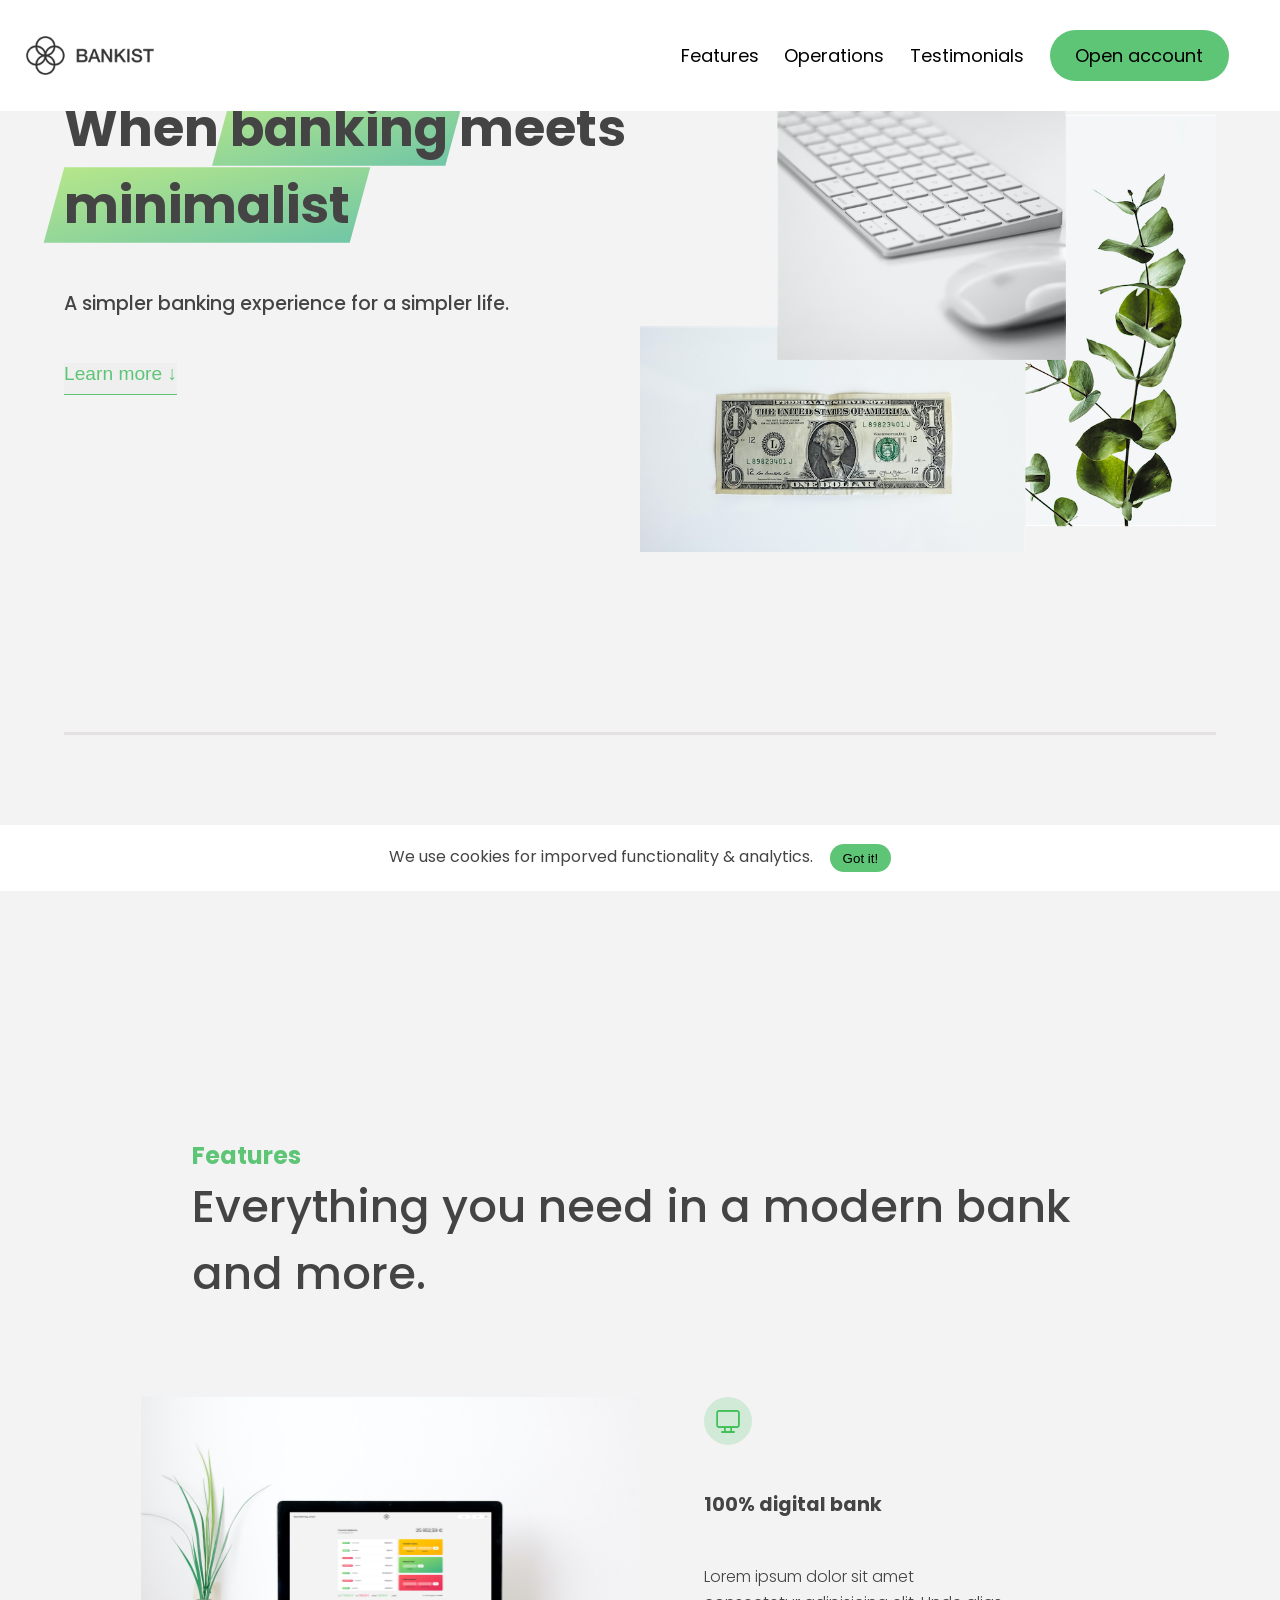
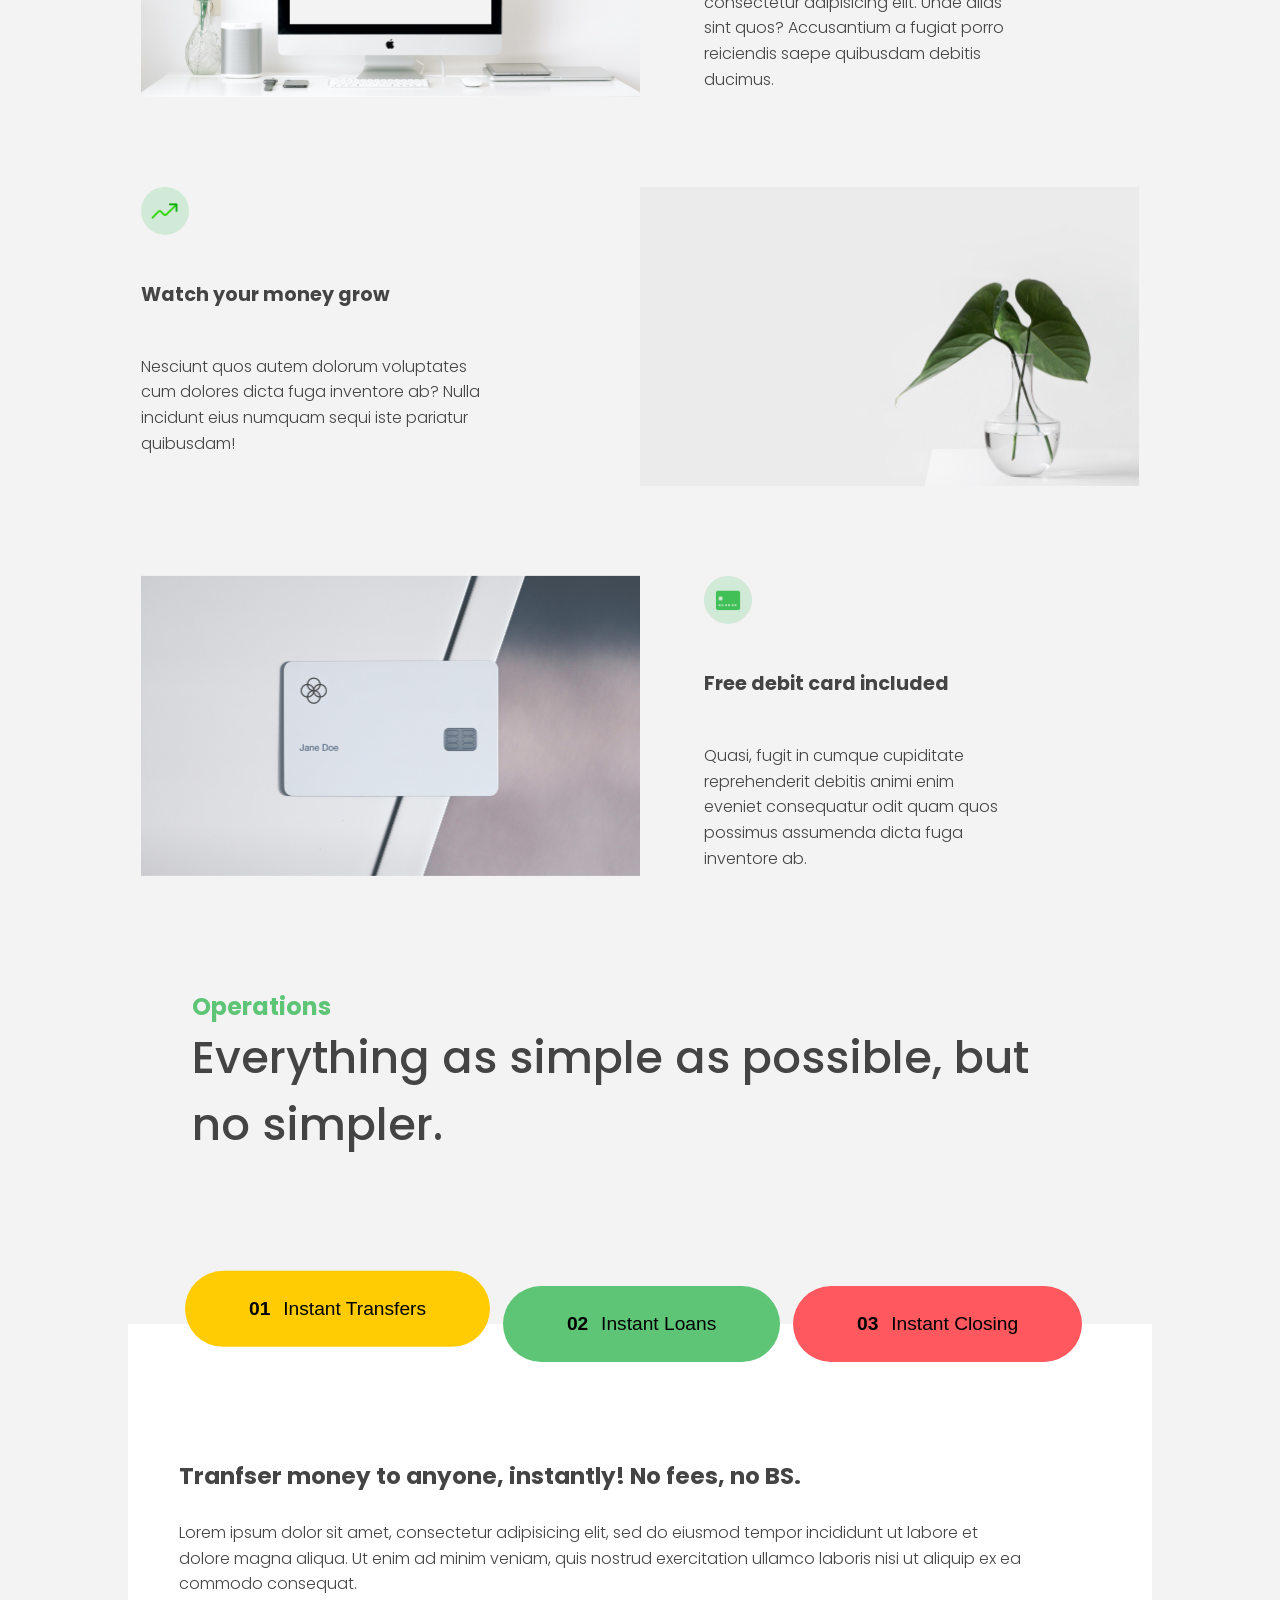
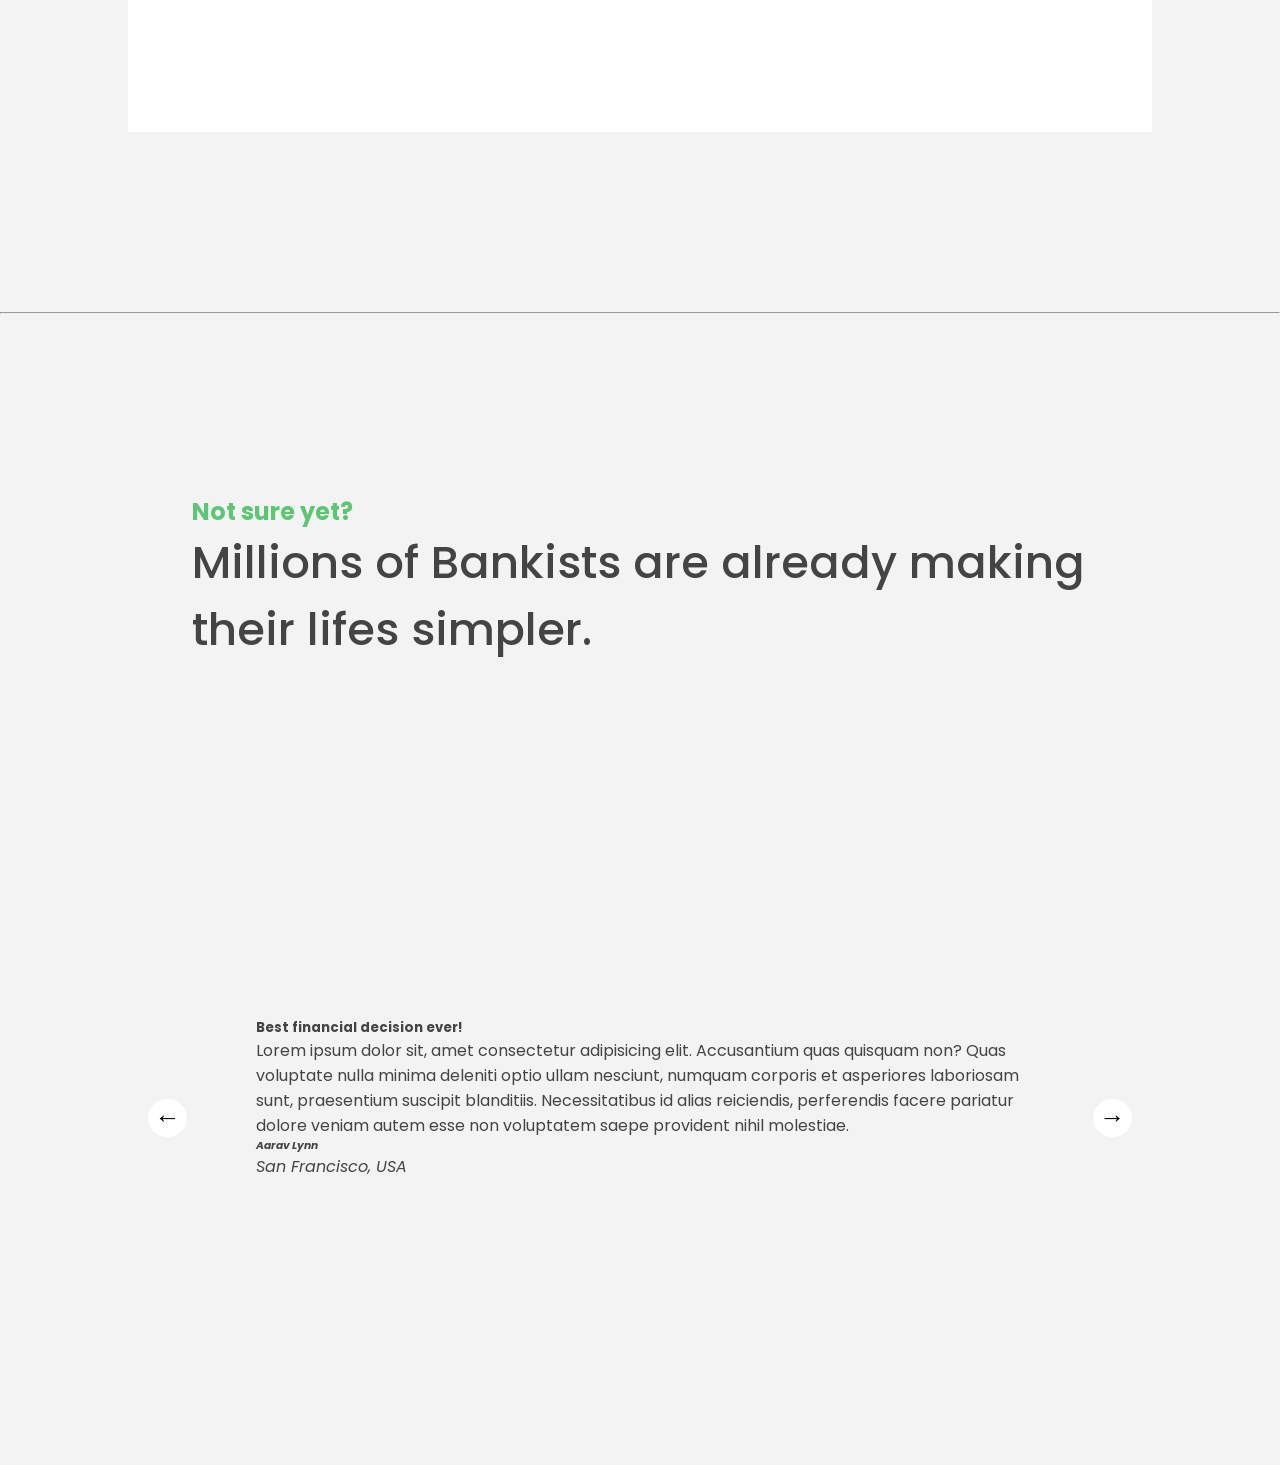
<file: index.html>
<!DOCTYPE html>
<html lang="en">
  <head>
    <meta charset="UTF-8" />
    <meta http-equiv="X-UA-Compatible" content="IE=edge" />
    <meta name="viewport" content="width=device-width, initial-scale=1.0" />
    <link
      href="https://fonts.googleapis.com/css?family=Poppins:300,400,500,600&display=swap"
      rel="stylesheet"
    />
    <link rel="stylesheet" href="index.css" />
    <title>Bankist- Marketing</title>
  </head>
  <body>
    <section class="header">
      <header>
        <nav class="nav">
          <img
            src="images/logo.png"
            alt="Bankist logo"
            class="nav__logo"
            id="logo"
            data-version-number="3.0"
          />

          <ul class="nav__links">
            <li class="nav__item">
              <a class="nav__link" href="#section--1">Features</a>
            </li>
            <li class="nav__item">
              <a class="nav__link" href="#section--2">Operations</a>
            </li>
            <li class="nav__item">
              <a class="nav__link" href="#section--3">Testimonials</a>
            </li>
            <li class="nav__item">
              <a class="nav__link btn btn--show-modal" href="#"
                >Open account</a
              >
            </li>
          </ul>
        </nav>
      </header>
      <!-- <section class="open__account hidden">
        <div class="close_icon">
            <svg xmlns="http://www.w3.org/2000/svg" height="1.5em" viewBox="0 0 384 512"><!--! Font Awesome Free 6.4.0 by @fontawesome - https://fontawesome.com License - https://fontawesome.com/license (Commercial License) Copyright 2023 Fonticons, Inc. --><path d="M342.6 150.6c12.5-12.5 12.5-32.8 0-45.3s-32.8-12.5-45.3 0L192 210.7 86.6 105.4c-12.5-12.5-32.8-12.5-45.3 0s-12.5 32.8 0 45.3L146.7 256 41.4 361.4c-12.5 12.5-12.5 32.8 0 45.3s32.8 12.5 45.3 0L192 301.3 297.4 406.6c12.5 12.5 32.8 12.5 45.3 0s12.5-32.8 0-45.3L237.3 256 342.6 150.6z"/></svg>
        <!-- </div>
        <header>
          <div class="account_heading">Open your bank account
          in just <span class="highlight">5 minutes</span>
          </div>
       </header>
      <form>
        <div>
          <label>First Name</label>
          <input type="text"/>
        </div>
        <div>
          <label>Last Name</label>
          <input type="text"/>
        </div>
        <div>
          <label>Email Address</label>
          <input type="email"/>
        </div>
        <button>Next Step</button>
      </form>
    </section>
    <div class="overlay"></div> --> 
      <section class="header__title">
        <section class="header__title__left">
          <h1>
            When
            <!-- Green highlight effect -->
            <span class="highlight">banking</span>
            meets<br />
            <span class="highlight">minimalist</span>
          </h1>
          <h4>A simpler banking experience for a simpler life.</h4>
          <button class="btn--text btn--scroll-to">Learn more &DownArrow;</button>
        </section>
        <img src="images/hero.png" class="header__img" alt="Minimalist bank items" />
      </section>
    </section>
    <section class="features" id="section--1">
      <section class="features__header">
        <h2 class="section__description">Features</h2>
        <h3 class="section__header">
          Everything you need in a modern bank and more.
        </h3>
      </section>
      <section class="features__rows">
        <section class="feature__row">
          <img src="images/digital.jpg" alt="Computer" class="feature__img_odd" loading="lazy"/>
          <div class="features__feature_odd">
            <div class="features__icon">
              <img src="images/icons8-computer-48.png" class="icon" />
            </div>
            <h5 class="feature__header">100% digital bank</h5>
            <p>
              Lorem ipsum dolor sit amet consectetur adipisicing elit. Unde
              alias sint quos? Accusantium a fugiat porro reiciendis saepe
              quibusdam debitis ducimus.
            </p>
          </div>
        </section>
        <section class="feature__row">
          <div class="features__feature">
            <div class="features__icon">
              <img src="images/up.png" class="icon" />
            </div>
            <h5 class="feature__header">Watch your money grow</h5>
            <p>
              Nesciunt quos autem dolorum voluptates cum dolores dicta fuga
              inventore ab? Nulla incidunt eius numquam sequi iste pariatur
              quibusdam!
            </p>
          </div>
          <img src="images/grow.jpg" alt="Computer" class="feature__img_even" loading="lazy" />
        </section>
        <section class="feature__row">
          <img src="images/card.jpg" alt="Computer" class="feature__img_odd" loading="lazy"/>
          <div class="features__feature_odd">
            <div class="features__icon">
              <img src="images/icons8-credit-card-30.png" class="icon" />
            </div>
            <h5 class="feature__header">Free debit card included</h5>
            <p>
              Quasi, fugit in cumque cupiditate reprehenderit debitis animi enim
              eveniet consequatur odit quam quos possimus assumenda dicta fuga
              inventore ab.
            </p>
          </div>
        </section>
      </section>
    </section>
    <section class="operations" id="section--2">
      <section class="operations__header">
        <h2 class="section__description">Operations</h2>
        <h3 class="section__header">
          Everything as simple as possible, but no simpler.
        </h3>
      </section>
      <div class="operations__tab__container">
        <button class="operations__tab tab-1 operations__tab__active" data-tab="1">
          <span>01</span>Instant Transfers
        </button>
        <button class="operations__tab tab-2" data-tab="2">
          <span>02</span>Instant Loans
        </button>
        <button class="operations__tab tab-3" data-tab="3">
          <span>03</span>Instant Closing
        </button>
      </div>
      <div class="operations__content">
        <div class="operations__text operations__text__1">
          <h5 class="operations__text_header">
            Tranfser money to anyone, instantly! No fees, no BS.
          </h5>
          <p>
            Lorem ipsum dolor sit amet, consectetur adipisicing elit, sed do
            eiusmod tempor incididunt ut labore et dolore magna aliqua. Ut enim
            ad minim veniam, quis nostrud exercitation ullamco laboris nisi ut
            aliquip ex ea commodo consequat.
          </p>
        </div>
          <div class="operations__text hidden operations__text__2">
            <h5 class="operations__text_header">
              No longer need your account? No problem! Close it instantly.
            </h5>
            <p>
              Excepteur sint occaecat cupidatat non proident, sunt in 
              culpa qui officia deserunt mollit anim id est laborum. Ut enim 
              ad minim veniam, quis nostrud exercitation 
              ullamco laboris nisi ut aliquip ex ea commodo consequat.
            </p>
          </div>
            <div class="operations__text hidden operations__text__3">
              <h5 class="operations__text_header">
                Buy a home or make your dreams come true, with instant loans.
              </h5>
              <p>
                Duis aute irure dolor in reprehenderit in voluptate velit esse cillum dolore eu 
                fugiat nulla pariatur. Excepteur sint occaecat cupidatat non proident, 
                sunt in culpa qui officia deserunt mollit anim id est laborum.
              </p>
            </div>
    
    </section>
    <hr />
    <section class="testimonials" id="section--3">
      <h2 class="section__description">Not sure yet?</h2>
      <h3 class="section__header">
        Millions of Bankists are already making their lifes simpler.
      </h3>
    </section>
    <div class="slider">
      <div class="slide">
        <div class="testimonial">
          <h5 class="testimonial__header">Best financial decision ever!</h5>
          <blockquote class="testimonial__text">
            Lorem ipsum dolor sit, amet consectetur adipisicing elit.
            Accusantium quas quisquam non? Quas voluptate nulla minima
            deleniti optio ullam nesciunt, numquam corporis et asperiores
            laboriosam sunt, praesentium suscipit blanditiis. Necessitatibus
            id alias reiciendis, perferendis facere pariatur dolore veniam
            autem esse non voluptatem saepe provident nihil molestiae.
          </blockquote>
          <address class="testimonial__author">
            <!-- <img src="images/user-1.jpg" alt="" class="testimonial__photo" /> -->
            <h6 class="testimonial__name">Aarav Lynn</h6>
            <p class="testimonial__location">San Francisco, USA</p>
          </address>
        </div>
      </div>

      <div class="slide">
        <div class="testimonial">
          <h5 class="testimonial__header">
            The last step to becoming a complete minimalist
          </h5>
          <blockquote class="testimonial__text">
            Quisquam itaque deserunt ullam, quia ea repellendus provident,
            ducimus neque ipsam modi voluptatibus doloremque, corrupti
            laborum. Incidunt numquam perferendis veritatis neque repellendus.
            Lorem, ipsum dolor sit amet consectetur adipisicing elit. Illo
            deserunt exercitationem deleniti.
          </blockquote>
          <address class="testimonial__author">
            <!-- <img src="img/user-2.jpg" alt="" class="testimonial__photo" /> -->
            <h6 class="testimonial__name">Miyah Miles</h6>
            <p class="testimonial__location">London, UK</p>
          </address>
        </div>
      </div>

      <div class="slide">
        <div class="testimonial">
          <h5 class="testimonial__header">
            Finally free from old-school banks
          </h5>
          <blockquote class="testimonial__text">
            Debitis, nihil sit minus suscipit magni aperiam vel tenetur
            incidunt commodi architecto numquam omnis nulla autem,
            necessitatibus blanditiis modi similique quidem. Odio aliquam
            culpa dicta beatae quod maiores ipsa minus consequatur error sunt,
            deleniti saepe aliquid quos inventore sequi. Necessitatibus id
            alias reiciendis, perferendis facere.
          </blockquote>
          <address class="testimonial__author">
            <!-- <img src="img/user-3.jpg" alt="" class="testimonial__photo" /> -->
            <h6 class="testimonial__name">Francisco Gomes</h6>
            <p class="testimonial__location">Lisbon, Portugal</p>
          </address>
        </div>
      </div>
      <button class="slider__btn slider__btn--right">&rarr;</button>
      <button class="slider__btn slider__btn--left">&larr;</button>
      <!-- <div class="dots">
        <div class="dot"></div>
        <div class="dot"></div>
        <div class="dot"></div>
      </div> -->
    </div>
       <script defer src="index.js"></script>
  </body>
</html>
</file>
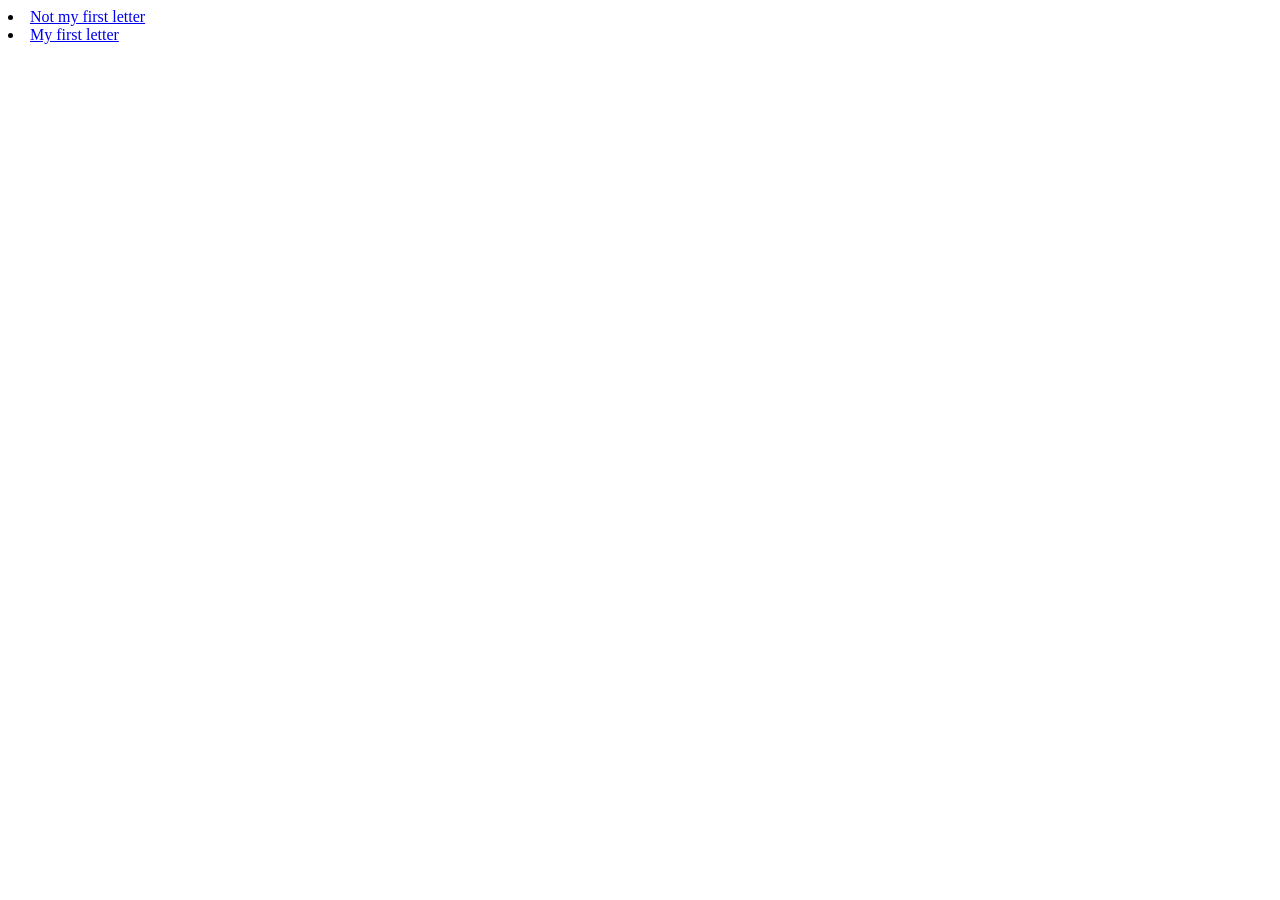
<file: test.html>
<!DOCTYPE html>
<html lang="en">
  <head>
    <meta charset="UTF-8" />
    <meta http-equiv="X-UA-Compatible" content="IE=edge" />
    <meta name="viewport" content="width=device-width, initial-scale=1.0" />
    <title>Document</title>
    <link rel="stylesheet" src="test.css" />
  </head>
  <body>
    <div id="content">
      <li><a href="#">Not my first letter</a></li>
      <li><a href="#">My first letter</a></li>
    </div>
  </body>
</html>
</file>
<file: index.css>
* {
  box-sizing: border-box;
  margin: 0;
  padding: 0;
}

body {
  font-size: 16px;
  font-family: "Poppins", sans-serif;
  color: #444;
  background-color: #f3f3f3;
  position: relative;
}
.nav {
  display: flex;
  justify-content: space-between;
  padding: 4vh 2vw;
}
.nav__sticky {
  position: fixed;
  top: 0;
  left: 0;
  background-color: white;
  width: 100%;
  z-index: 3;
}
.nav__logo {
  width: 10vw;
  /* to maintain the aspect ratio of image*/
  height: auto;
}
.nav__links {
  list-style-type: none;
  display: flex;
  align-items: center;
  font-size: 2vh;
  color: inherit;
  justify-content: flex-end;
}
/* 
.open__account {
  position: fixed;
  top: 50%;
  left: 50%;
  transform: translate(-50%, -50%);
  background-color: white;
  width: 50%;
  height: 80%;
  z-index: 2;
} */
.hidden {
  display: none;
}
/* .overlay {
  position: fixed;
  content: "";
  top: 0;
  left: 0;
  width: 100vw;
  height: 100vw;
  background-color: rgba(0, 0, 0, 0.6);
  backdrop-filter: blur(3px);
} */
/* .close_icon {
  display: flex;
  flex-direction: row-reverse;
  margin-top: 5vh;
  margin-right: 2vw;
} */
/* .open__account header {
  display: flex;
  justify-content: center;
  font-size: 5vh;
  padding: 0 5vw;
} */
a:link {
  color: black;
  text-decoration: none;
  cursor: pointer;
  margin-right: 2vw;
}

.nav__link {
  margin-right: 1vw;
}
.nav__link::last-child {
  margin-right: 0;
}
.btn {
  background-color: #5ec576;
  padding: 1vw 2vw;
  border-radius: 5rem;
}
.header__title {
  display: grid;
  grid-template-columns: 1fr 1fr;
  margin: 10vh 5vw;
  padding-bottom: 20vh;
  border-bottom: 3px solid rgb(227, 225, 225);
}
.header__title__left h1 {
  font-size: 4vw;
}
.highlight {
  position: relative;
}
.highlight::after {
  display: block;
  content: "";
  position: absolute;
  top: 0;
  left: 0;
  height: 100%;
  width: 100%;
  z-index: -1;
  opacity: 0.7;
  transform: scale(1.07, 1.05) skewX(-15deg);
  background-image: linear-gradient(to top left, #39b385, #9be15d);
}
.header__title__left h4 {
  font-weight: 500;
  font-size: 1.5vw;
  margin-top: 5vh;
}
.header__img {
  grid-column: 2/3;
  width: 100%;
}
.cookie__message {
  display: flex;
  justify-content: center;
  background-color: white;
  padding: 1.5vw 1.5vw;
}
.cookie__button {
  background-color: #5ec576;
  border: none;
  border-radius: 5rem;
  padding: 0.5vw 1vw;
  margin-left: 1vw;
  cursor: pointer;
}
.btn--text {
  cursor: pointer;
  color: #5ec576;
  border: none;
  margin-top: 5vh;
  font-size: 1.5vw;
  padding-bottom: 1vh;
  border-bottom: 1px solid #5ec576;
}
.reveal {
  transform: translateY(5%);
}
.features,
.operations,
.testimonials {
  margin: 20vh 10vw;
  transition: 0.5s;
}
.section__description {
  padding: 0 5vw;
  color: #5ec576;
}
.section__header {
  padding: 0 5vw;
  font-weight: 500;
  font-size: 3.5vw;
}
.features__rows {
  margin: 10vh 1vw;
}
.feature__row {
  display: grid;
  grid-template-columns: 1fr 1fr;
  margin-bottom: 10vh;
}
.feature__img_odd {
  grid-column: 1/2;
  width: 100%;
}
.feature__img_even {
  grid-column: 2/3;
  width: 100%;
}
.features__feature_odd {
  margin-left: 5vw;
}
.features__icon {
  display: flex;
  align-items: center;
  justify-content: center;
  background-color: #5ec5763a;
  height: 3rem;
  width: 3rem;
  border-radius: 50%;
  margin-bottom: 2rem;
}
.icon {
  width: 60%;
}
.feature__header {
  margin-top: 5vh;
  font-size: 1.5vw;
  margin-bottom: 5vh;
}
.feature__row p {
  line-height: 1.6;
  font-weight: 300;
  width: 70%;
}
.hidden {
  display: none;
}
.operations__header {
  margin-bottom: 10vh;
}
.operations__content {
  padding: 15vh 10vw;
  background-color: white;
  position: relative;
}
.operations__tab__container {
  display: flex;
  justify-content: center;
}
.operations__tab {
  transform: translateY(50%);
  border: none;
  padding: 3vh 5vw;
  border-radius: 5rem;
  font-size: 1.5vw;
  margin-right: 1vw;
  cursor: pointer;
  z-index: 1;
  transition: 0.5s;
}
.operations__tab__active {
  transform: translateY(30%);
}
.tab-1 {
  background-color: #ffcb03;
}
.tab-2 {
  background-color: #5ec576;
}
.tab-3 {
  background-color: #ff585f;
}
/* .operations__icon {
  display: flex;
  justify-content: center;
  align-items: center;
  background-color: rgb(236, 236, 165);
  height: 4rem;
  width: 4rem;
  border-radius: 50%;
  margin-bottom: 2rem;
  grid-column: 1/2;
} */

.operations__text {
  margin-left: -6vw;
}
.operations__text h5 {
  font-size: 1.8vw;
}
.operations__text p {
  margin-top: 3vh;
  line-height: 1.6;
  font-weight: 300;
}
.operations__tab span {
  margin-right: 1vw;
  font-weight: 700;
}
.slider {
  display: grid;
  width: 80vw;
  height: 40vw;
  place-items: center;
  margin: 0 auto;
  position: relative;
}
.slide {
  position: absolute;
  width: 100%;
  padding: 0 10vw;
  transition: transform 1s;
}
.slider__btn {
  position: absolute;
  top: 50%;
  border: none;
  border-radius: 20rem;
  font-size: 2vw;
  padding: 0.5vh 0.5vw;
  background-color: white;
  cursor: pointer;
}
.slider__btn--left {
  left: 2%;
}
.slider__btn--right {
  right: 2%;
}
/* .dots {
  display: flex;
  position: absolute;
  bottom: 5%;
}
.dot {
  background-color: #b9b9b9;
  height: 1rem;
  width: 1rem;
  border: none;
  border-radius: 50%;
  margin-right: 1vw;
  cursor: pointer;
} */
@media (max-width: 1000px) {
  .operations__tab {
    padding: 2vh 3vw;
  }
}
@media (max-width: 700px) {
  .nav__links {
    font-size: 1.5vw;
  }
  .nav__link--btn {
    padding: 1vh 1vw;
  }
  .features {
    margin-top: 10vh;
  }
  .operations__text {
    margin-left: -1vw;
  }
}
</file>
